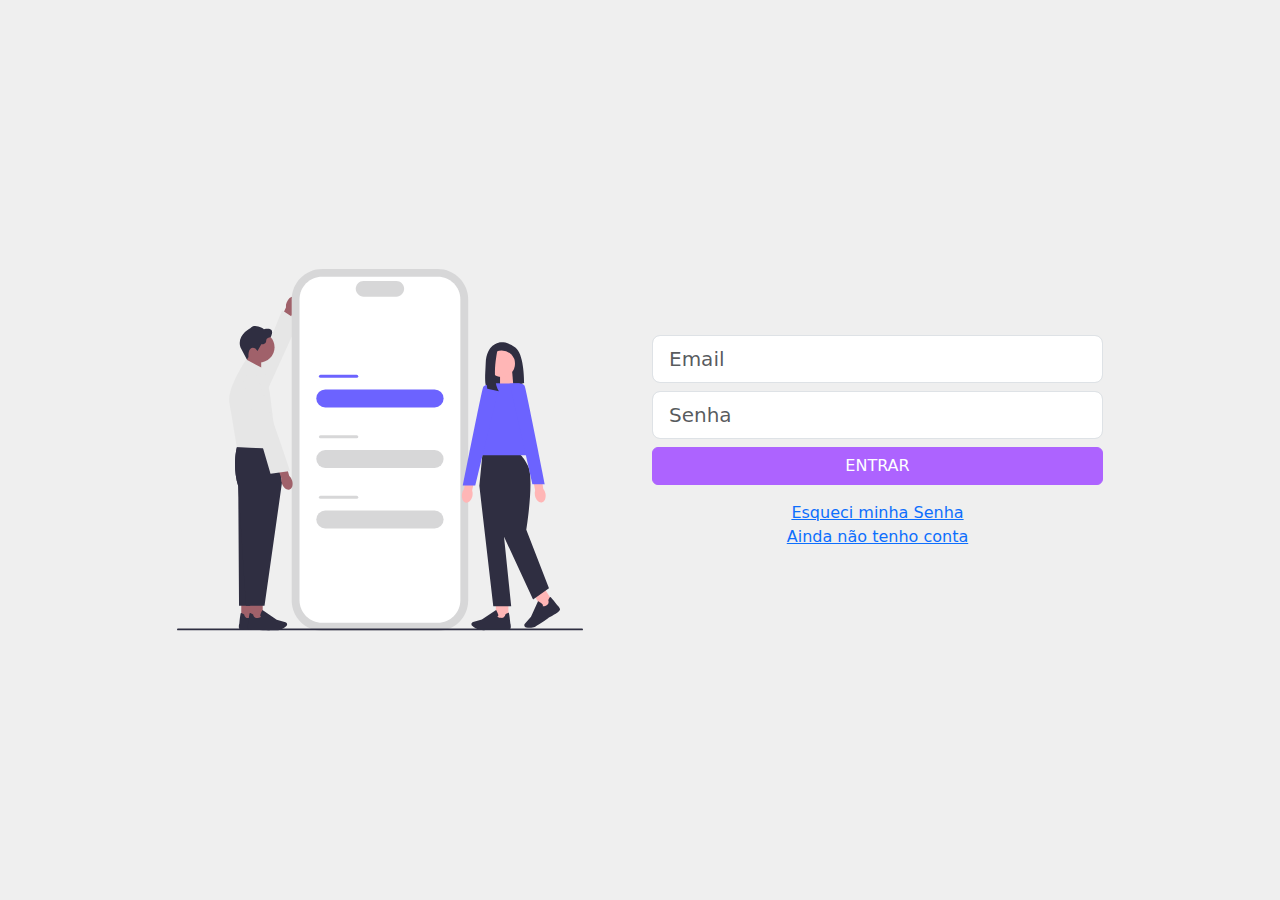
<file: index.html>
<!DOCTYPE html>
<html lang="pt-br">
<head>
    <meta charset="UTF-8">
    <meta name="viewport" content="width=device-width, initial-scale=1.0">
    <title>Document</title>

    <link href="https://cdn.jsdelivr.net/npm/bootstrap@5.3.3/dist/css/bootstrap.min.css" rel="stylesheet" integrity="sha384-QWTKZyjpPEjISv5WaRU9OFeRpok6YctnYmDr5pNlyT2bRjXh0JMhjY6hW+ALEwIH" crossorigin="anonymous">
    <link rel="stylesheet" href="css/custom.css">
</head>
<body class="container login"> 
    <div class="row">
        <div class="col-md-5 offset-md-1">
            <img src="./imagem/undraw_mobile_content_xvgr.svg" width="90%" alt="">

        </div>
        <div class="col-md-5">
            <form action="pages/dashboard.html" class="w-100">
                <input placeholder="Email" type="text" class="form-control form-control-lg mb-2">
                <input placeholder="Senha" type="text" class="form-control form-control-lg mb-2">

                <button class="btn btn-wine w-100">ENTRAR</button>
               
                <p class="text-center mt-3">
                    <a href="#">Esqueci minha Senha</a>
                    <br>
                    <a href="#">Ainda não tenho conta</a>

                </p>
            </form>
        </div>
    </div>
    
    <script src="https://cdn.jsdelivr.net/npm/bootstrap@5.3.3/dist/js/bootstrap.bundle.min.js" integrity="sha384-YvpcrYf0tY3lHB60NNkmXc5s9fDVZLESaAA55NDzOxhy9GkcIdslK1eN7N6jIeHz" crossorigin="anonymous"></script> 
</body>
</html>
</file>
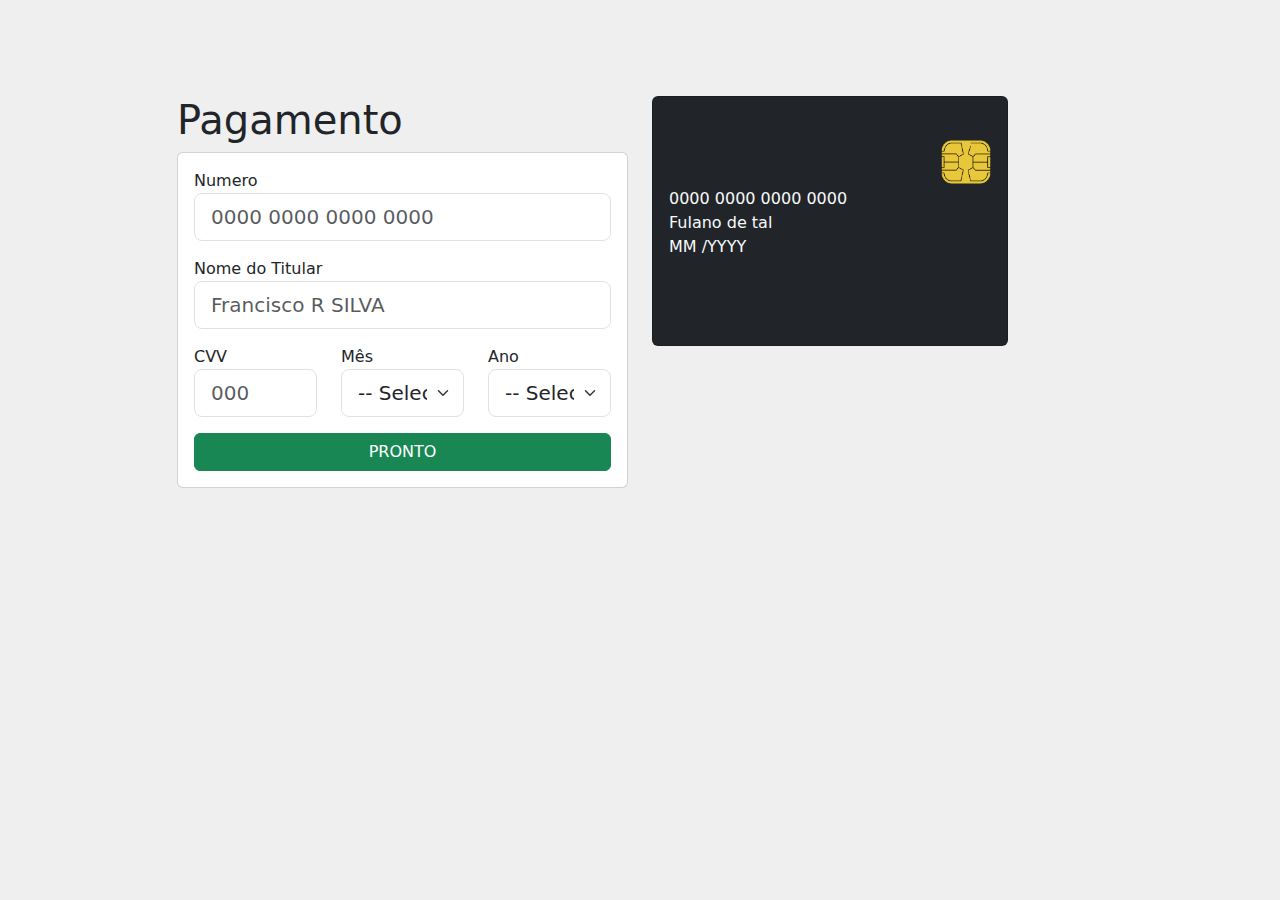
<file: confirmar-pagamento.html>
<!DOCTYPE html>
<html lang="pt-br">
<head>
    <meta charset="UTF-8">
    <meta name="viewport" content="width=device-width, initial-scale=1.0">
    <title>Document</title>

    <link
    rel="stylesheet"
    href="https://cdnjs.cloudflare.com/ajax/libs/animate.css/4.1.1/animate.min.css"
  />

    <link href="https://cdn.jsdelivr.net/npm/bootstrap@5.3.3/dist/css/bootstrap.min.css" rel="stylesheet" integrity="sha384-QWTKZyjpPEjISv5WaRU9OFeRpok6YctnYmDr5pNlyT2bRjXh0JMhjY6hW+ALEwIH" crossorigin="anonymous">
    <link rel="stylesheet" href="css/custom.css">
</head>
<body class="container pt-5"> 
    <div class="row mt-5">
        <div class="col-md-5 offset-md-1">

            <h1 class="animate__animated animate__fadeInLeft">Pagamento</h1>
           
            <div class="card card-body">
                <form action=""> 
                    <label for="">Numero</label>
                    <input maxlength="19" onkeyup="preencherNumero(this)" id="card_numero" type="text" class="form-control form-control-lg mb-3" placeholder="0000 0000 0000 0000">

                    <label for="">Nome do Titular</label>
                    <input onkeyup="preencherTitular()" id="card_titular" type="text" class="form-control form-control-lg mb-3" placeholder="Francisco R SILVA">
                
                    <div class="row">
                        <div class="col">
                            <label for="">CVV</label>
                            <input onblur="mostrarFrente()" onfocus="mostrarVerso()" onkeyup="preencherCVV()" maxlength="3" id="card_cvv" id="cvv" type="text" class="form-control form-control-lg mb-3" placeholder="000">
                        </div>
                        <div class="col">
                            <label for="">Mês</label>
                            <select onchange="selecionarMes()" id="card_mes" class="form-select form-select-lg mb-3">
                                <option value="">-- Selecione --</option>
                                </select>
                        </div>
                        <div class="col">
                            <label for="">Ano</label>
                            <select onchange="selecionarAno()" id="card_ano" class="form-select form-select-lg mb-3">
                                <option value="">-- Selecione --</option>
                                </select>
                        </div>
                    </div>
                    
                                      

                        <button class="btn btn-success w-100">PRONTO</button>
                </form>

            </div>
        </div>
        <div class="col-md-4">
                       <div style="height: 250px;" id="cartao_frente" class="card card-body bg-dark animate__animated">
                <div class=""> 
                    <!-- <img width="50px" src="imagem/icons8-mastercard-48" alt=""--> 
                    <img style="display: none" id="bandeira_visa" src="imagem/visa-logo.png" width="50px" alt="">
                    <img style="display: none" id="bandeira_mastercard" src="imagem/Mastercard-logo.svg.png" width="50px" alt="">
                </div> 
                
                    <div class="text-end mt-4">
                        <img id="chip" src="imagem/chip-logo.png" width="50px" alt="">
                    </div>


                    <div class="text-light">
                        <span id="resultado_numero"> 0000 0000 0000 0000</span>
                        <br>
                        
                        <span id="resultado_titular">Fulano de tal</span>
                        <br>

                        <span id="resultado_mes">MM</span> <spain id="resultado_ano">/YYYY</spain>
                        <br>

                    </div>
              
        </div>

        <div style="height: 250px; display:none;" id="cartao_verso" class="animate__animated card card-body bg-dark text-light"> 
            CVV: <span id="resultado_cvv"></span>
    
        </div>

        </div>
    </div>

   
    
    <script src="https://cdn.jsdelivr.net/npm/bootstrap@5.3.3/dist/js/bootstrap.bundle.min.js" integrity="sha384-YvpcrYf0tY3lHB60NNkmXc5s9fDVZLESaAA55NDzOxhy9GkcIdslK1eN7N6jIeHz" crossorigin="anonymous"></script> 
        <script src="js/pagamento.js"></script>
    </body>
</html>
</file>
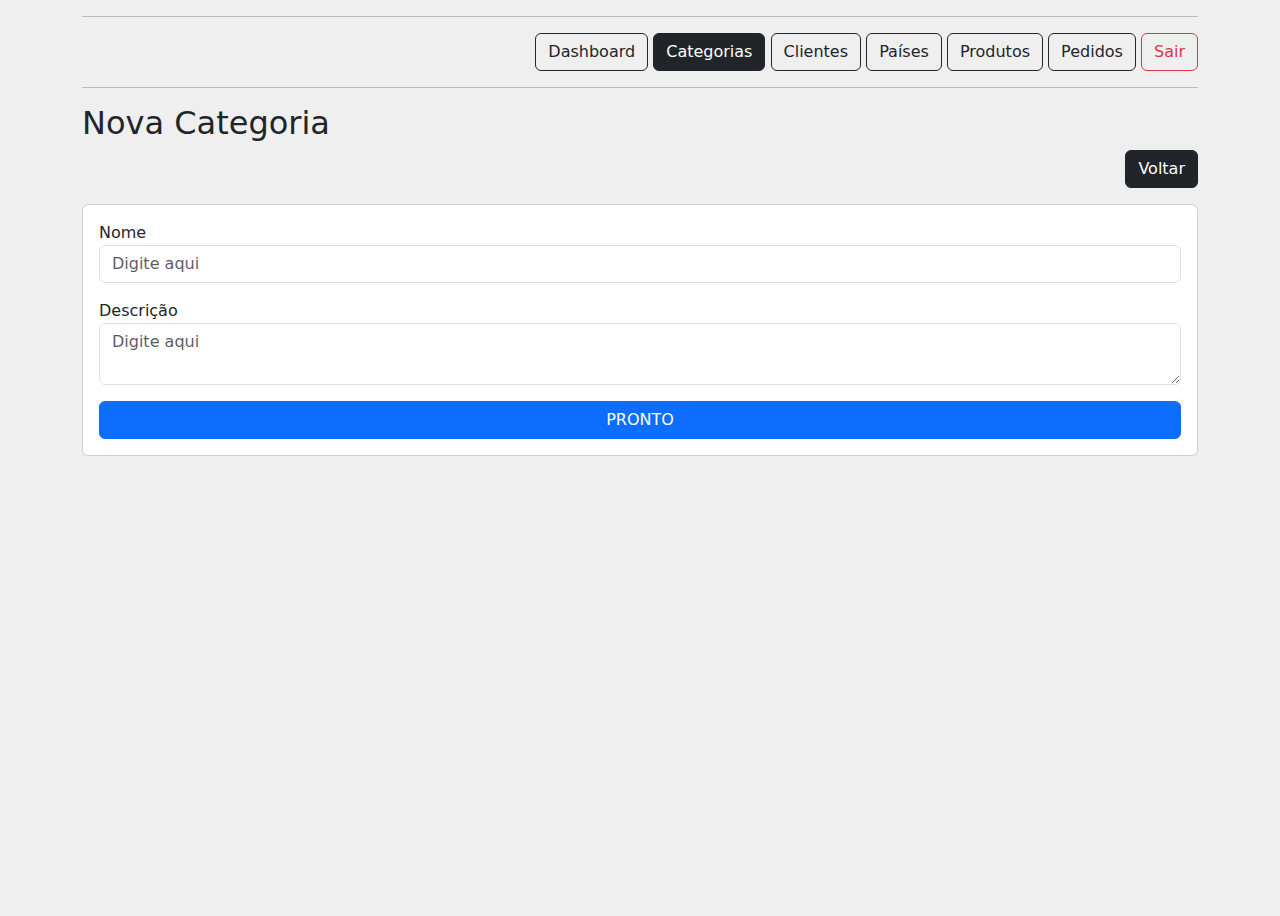
<file: pages/add-categorias.html>
<!DOCTYPE html>
<html lang="pt-br">
<head>
    <meta charset="UTF-8">
    <meta name="viewport" content="width=device-width, initial-scale=1.0">
    <title>Document</title>

    <link href="https://cdn.jsdelivr.net/npm/bootstrap@5.3.3/dist/css/bootstrap.min.css" rel="stylesheet" integrity="sha384-QWTKZyjpPEjISv5WaRU9OFeRpok6YctnYmDr5pNlyT2bRjXh0JMhjY6hW+ALEwIH" crossorigin="anonymous">
    <link rel="stylesheet" href="../css/custom.css">
</head>
<body class="container"> 
    <hr>
    <nav class="text-end"> 
        <a href="dashboard.html" class="btn btn-outline-dark">
            Dashboard
        </a>
        <a href="categorias.html" class="btn btn-dark">
            Categorias
        </a>
        <a href="clientes.html" class="btn btn-outline-dark">
            Clientes
        </a>
        <a href="paises.html" class="btn btn-outline-dark">
            Países
        </a>
        <a href="produtos.html" class="btn btn-outline-dark">
            Produtos
        </a>
        <a href="pedidos.html" class="btn btn-outline-dark">
            Pedidos
        </a>
        <a href="../index.html" class="btn btn-outline-danger">
            Sair
        </a>
    </nav>
    <hr>

    <h2>Nova Categoria</h2>

    <div class="text-end">
        <a class="btn btn-dark" href="categorias.html">Voltar</a>
    </div>

    <section class="card card-body mt-3">

        <div id="erro_nome" style="display: none;" class="alert alert-danger">
            Nome inválido
        </div>        

        <div id="erro_descricao" style="display: none;" class="alert alert-danger">
            Descrição inválida
        </div>

        <form onsubmit="enviar ()" action="#">
            <label for="nome">Nome</label>
            <input id="nome" placeholder="Digite aqui" type="text" class="form-control mb-3">

            <label for="descricao">Descrição</label>
            <textarea id="descricao" placeholder="Digite aqui" class="form-control mb-3"></textarea>
            
            <button class="btn btn-primary w-100">
                PRONTO
            </button>
        </form>
    </section>
    
    <script src="https://cdn.jsdelivr.net/npm/bootstrap@5.3.3/dist/js/bootstrap.bundle.min.js" integrity="sha384-YvpcrYf0tY3lHB60NNkmXc5s9fDVZLESaAA55NDzOxhy9GkcIdslK1eN7N6jIeHz" crossorigin="anonymous"></script> 

    <script src="../js/eventos.js"></script>
</body>
</html>
</file>
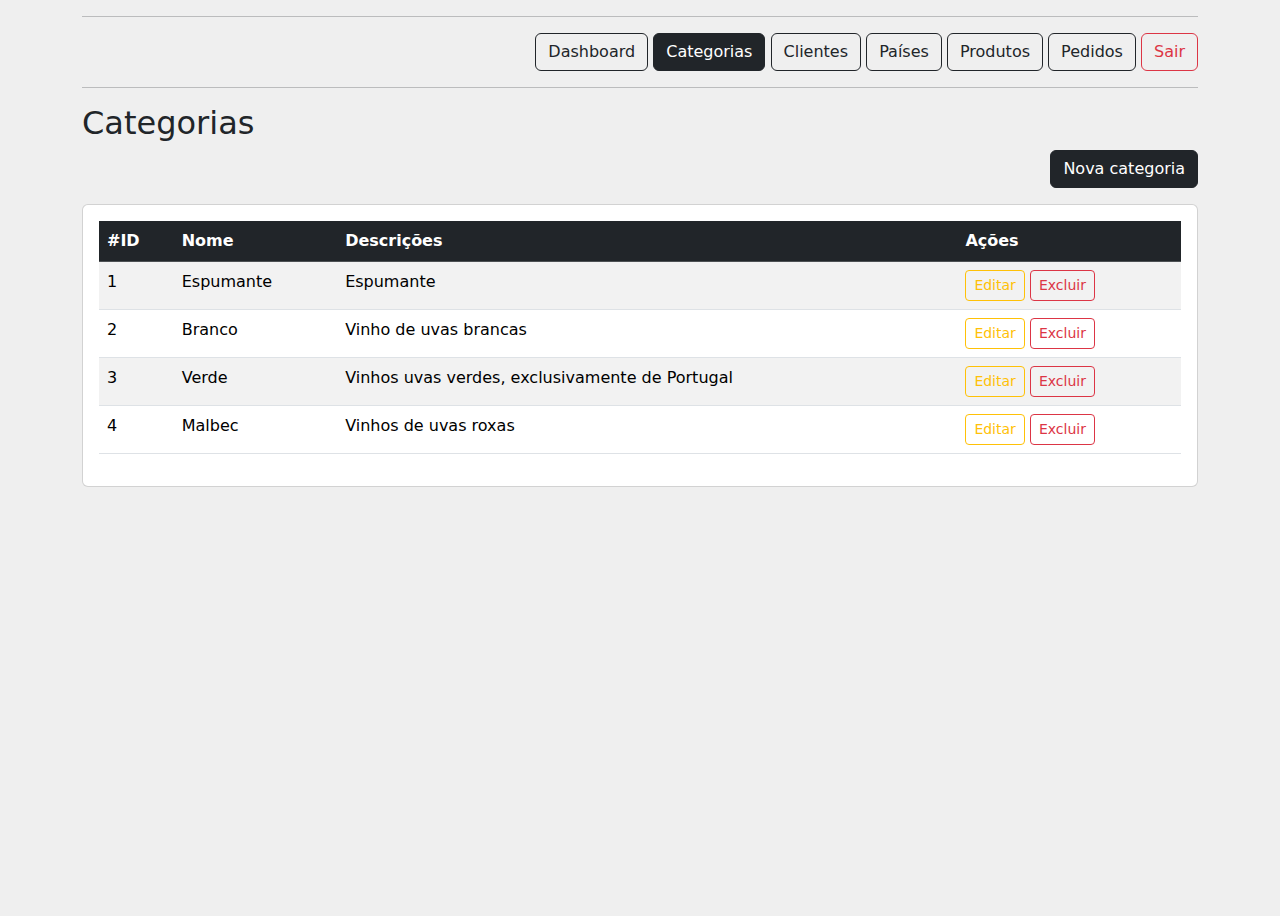
<file: pages/categorias.html>
<!DOCTYPE html>
<html lang="pt-br">
<head>
    <meta charset="UTF-8">
    <meta name="viewport" content="width=device-width, initial-scale=1.0">
    <title>Document</title>

    <link href="https://cdn.jsdelivr.net/npm/bootstrap@5.3.3/dist/css/bootstrap.min.css" rel="stylesheet" integrity="sha384-QWTKZyjpPEjISv5WaRU9OFeRpok6YctnYmDr5pNlyT2bRjXh0JMhjY6hW+ALEwIH" crossorigin="anonymous">
    <link rel="stylesheet" href="../css/custom.css">
</head>
<body class="container"> 
    <hr>
    <nav class="text-end"> 
        <a href="dashboard.html" class="btn btn-outline-dark">
            Dashboard
        </a>
        <a href="categorias.html" class="btn btn-dark">
            Categorias
        </a>
        <a href="clientes.html" class="btn btn-outline-dark">
            Clientes
        </a>
        <a href="paises.html" class="btn btn-outline-dark">
            Países
        </a>
        <a href="produtos.html" class="btn btn-outline-dark">
            Produtos
        </a>
        <a href="pedidos.html" class="btn btn-outline-dark">
            Pedidos
        </a>
        <a href="../index.html" class="btn btn-outline-danger">
            Sair
        </a>
    </nav>
    <hr>

    <h2>Categorias</h2>

    <div class="text-end"><a class="btn btn-dark" href="./add-categorias.html">Nova categoria</a></div>
    <section class="card card-body mt-3">
        <table class="table table-hover table-striped">
            <thead class="table-dark">
                <tr>
                    <th>#ID</th>
                    <th>Nome</th>
                    <th>Descrições</th>
                    <th>Ações</th>
                </tr>
            </thead>
        <tbody id="table-categories">
            
        </tbody>
    </section>
    
    <script src="https://cdn.jsdelivr.net/npm/bootstrap@5.3.3/dist/js/bootstrap.bundle.min.js" integrity="sha384-YvpcrYf0tY3lHB60NNkmXc5s9fDVZLESaAA55NDzOxhy9GkcIdslK1eN7N6jIeHz" crossorigin="anonymous"></script> 
    <script src="../js/categorias.js"></script>
    </body>
</html>
</file>
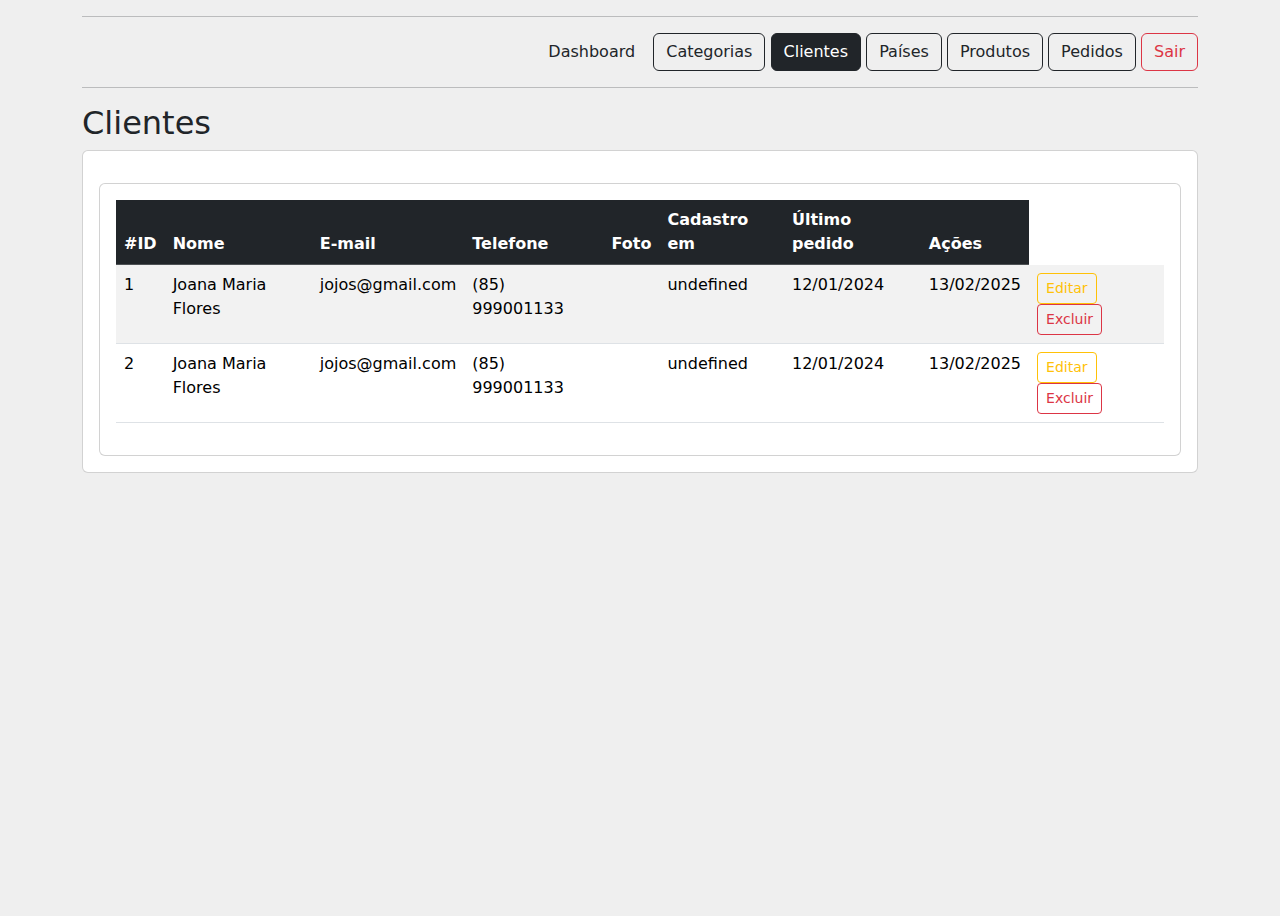
<file: pages/clientes.html>
<!DOCTYPE html>
<html lang="pt-br">
<head>
    <meta charset="UTF-8">
    <meta name="viewport" content="width=device-width, initial-scale=1.0">
    <title>Document</title>

    <link href="https://cdn.jsdelivr.net/npm/bootstrap@5.3.3/dist/css/bootstrap.min.css" rel="stylesheet" integrity="sha384-QWTKZyjpPEjISv5WaRU9OFeRpok6YctnYmDr5pNlyT2bRjXh0JMhjY6hW+ALEwIH" crossorigin="anonymous">
    <link rel="stylesheet" href="../css/custom.css">
</head>
<body class="container"> 
    <hr>
    <nav class="text-end"> 
        <a href="dashboard.html" class="btn btn-outline--dark">
            Dashboard
        </a>
        <a href="categorias.html" class="btn btn-outline-dark">
            Categorias
        </a>
        <a href="clientes.html" class="btn btn-dark">
            Clientes
        </a>
        <a href="paises.html" class="btn btn-outline-dark">
            Países
        </a>
        <a href="produtos.html" class="btn btn-outline-dark">
            Produtos
        </a>
        <a href="pedidos.html" class="btn btn-outline-dark">
            Pedidos
        </a>
        <a href="../index.html" class="btn btn-outline-danger">
            Sair
        </a>
    </nav>
    <hr>

    <h2>Clientes</h2>

    <section class="card card-body">

    <section class="card card-body mt-3">
        <table class="table table-hover table-striped">
            <thead class="table-dark">
                <tr>
                    <th>#ID</th>
                    <th>Nome</th>
                    <th>E-mail</th>
                    <th>Telefone</th>
                    <th>Foto</th>
                    <th>Cadastro em</th>
                    <th>Último pedido</th>
                    <th>Ações</th>
                </tr>
            </thead>
        <tbody id="table-clientes">
            
        </tbody>
    </section>

    </section>
    
    <script src="https://cdn.jsdelivr.net/npm/bootstrap@5.3.3/dist/js/bootstrap.bundle.min.js" integrity="sha384-YvpcrYf0tY3lHB60NNkmXc5s9fDVZLESaAA55NDzOxhy9GkcIdslK1eN7N6jIeHz" crossorigin="anonymous"></script> 
    <script src="../js/clientes.js"></script>
    
</body>
</html>
</file>
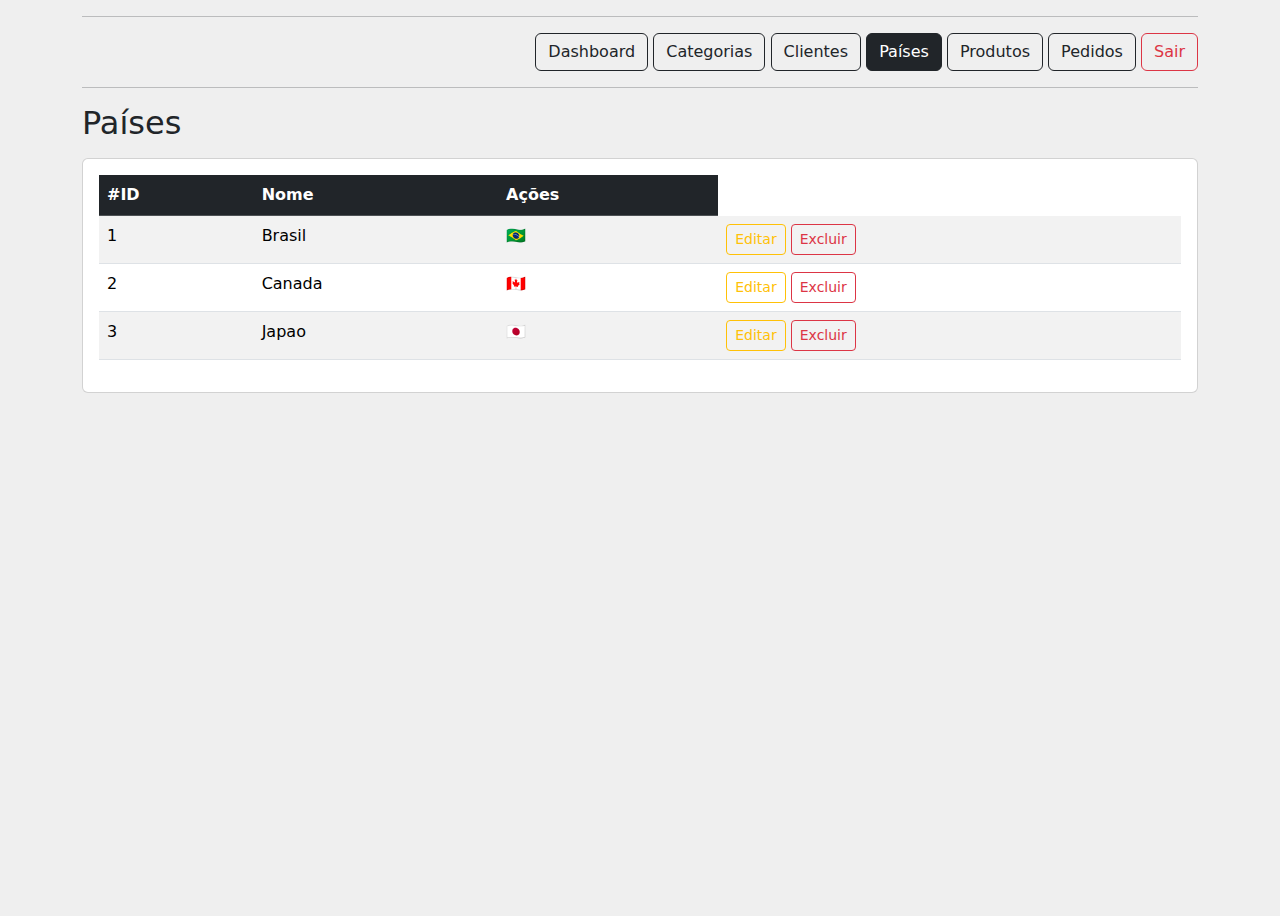
<file: pages/paises.html>
<!DOCTYPE html>
<html lang="pt-br">
<head>
    <meta charset="UTF-8">
    <meta name="viewport" content="width=device-width, initial-scale=1.0">
    <title>Document</title>

    <link href="https://cdn.jsdelivr.net/npm/bootstrap@5.3.3/dist/css/bootstrap.min.css" rel="stylesheet" integrity="sha384-QWTKZyjpPEjISv5WaRU9OFeRpok6YctnYmDr5pNlyT2bRjXh0JMhjY6hW+ALEwIH" crossorigin="anonymous">
    <link rel="stylesheet" href="../css/custom.css">
</head>
<body class="container"> 
    <hr>
    <nav class="text-end"> 
        <a href="dashboard.html" class="btn btn-outline-dark">
            Dashboard
        </a>
        <a href="categorias.html" class="btn btn-outline-dark">
            Categorias
        </a>
        <a href="clientes.html" class="btn btn-outline-dark">
            Clientes
        </a>
        <a href="paises.html" class="btn btn-dark">
            Países
        </a>
        <a href="produtos.html" class="btn btn-outline-dark">
            Produtos
        </a>
        <a href="pedidos.html" class="btn btn-outline-dark">
            Pedidos
        </a>
        <a href="../index.html" class="btn btn-outline-danger">
            Sair
        </a>
    </nav>
    <hr>

    <h2>Países</h2>

    <section class="card card-body mt-3">
        <table class="table table-hover table-striped">
            <thead class="table-dark">
                <tr>
                    <th>#ID</th>
                    <th>Nome</th>
                    <th>Ações</th>
                </tr>
            </thead>
        <tbody id="table-countries">
        
        </tbody>

    </section>
    
    <script src="https://cdn.jsdelivr.net/npm/bootstrap@5.3.3/dist/js/bootstrap.bundle.min.js" integrity="sha384-YvpcrYf0tY3lHB60NNkmXc5s9fDVZLESaAA55NDzOxhy9GkcIdslK1eN7N6jIeHz" crossorigin="anonymous"></script> 
    <script src="../js/paises.js"></script>
</body>
</html>
</file>
<file: css/custom.css>
html, body {
    height: 100%;
    background-color: #EFEFEF;  
}

body.login div {
    height: 100vh;
    display: flex;
    align-items:center;
}

.btn-wine {
    background-color: #AD63FF;
    color: white;
    border: 1px solid #AD63FF;
}

.btn-wine:hover {
    background-color: #AD63FF;
}
</file>
